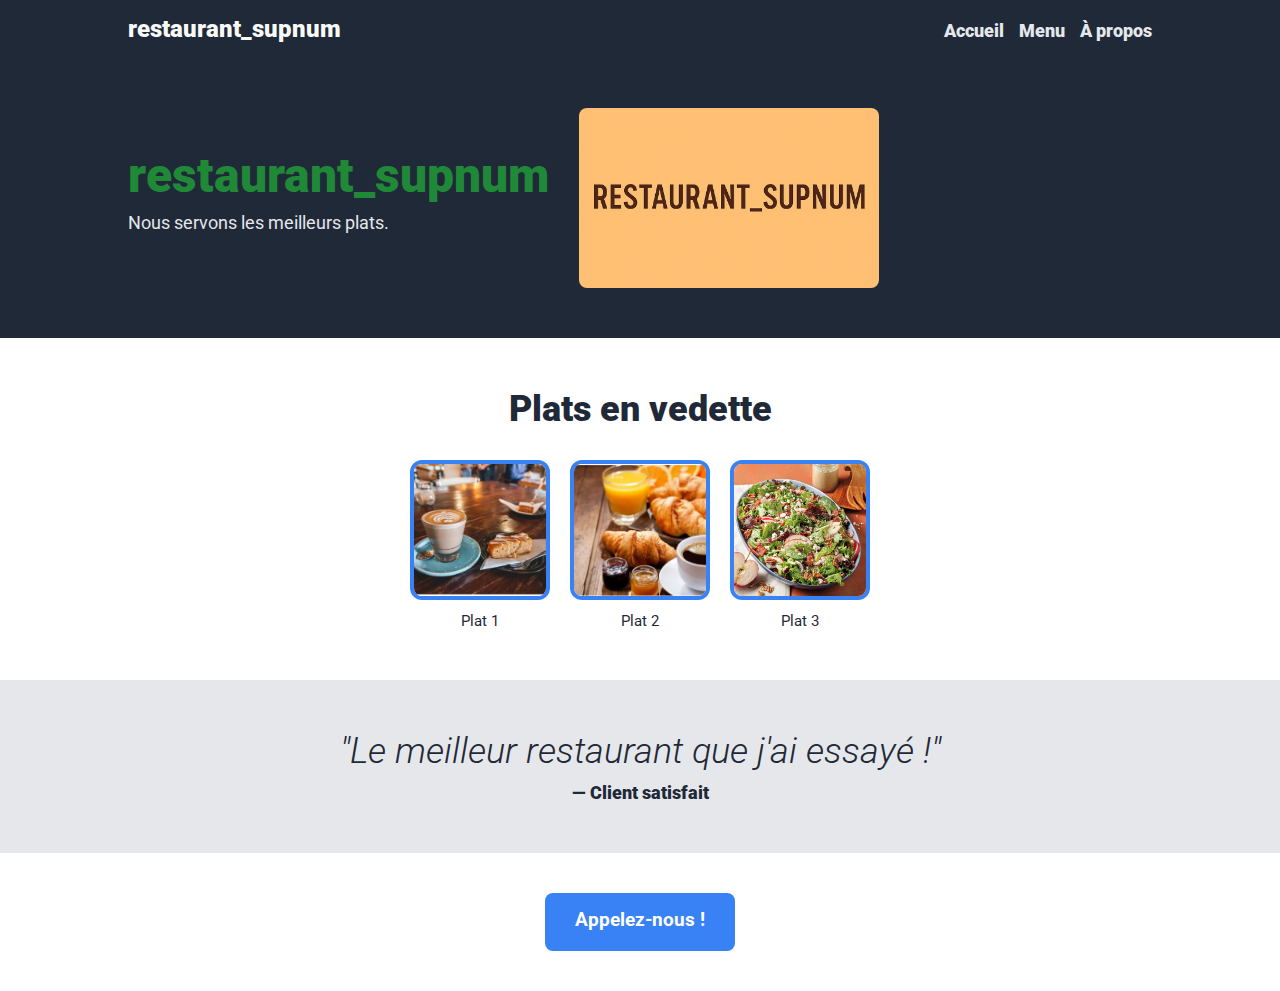
<file: index.html>
<!DOCTYPE html>
<html lang="fr">
<head>
  <meta charset="UTF-8">
  <meta name="viewport" content="width=device-width, initial-scale=1.0">
  <title>restaurant_supnum</title>
  <link href="https://fonts.googleapis.com/css2?family=Roboto:wght@300;900&display=swap" rel="stylesheet">
  <style>
    *{
        margin:0;
        padding:0;
        box-sizing:border-box
    }
    body{
        font-family:'Roboto',sans-serif;
        background:#fff;
        color:#1F2937
    }
    .h,.f{
        background:#1F2937;
        color:#F9FAF8;
        padding:15px 10%;
        display:flex;
        justify-content:space-between;
        align-items:center
    }
    .h div{
        font-size:24px;
        font-weight:900
    }
    .h a{
        color:#E5E7EB;
        margin-left:15px
        ;text-decoration:none;
        font-size:18px
    }
    .hero{
        background:#1F2937;
        color:#1F8937;
        padding:50px 10%;
        display:flex;gap:30px;
        align-items:center
    }
    .hero h1{font-size:48px;
        font-weight:900;
        margin-bottom:8px
    }
    .hero p{
        font-size:18px;
        color:#E5E7EB;
        margin-bottom:16px}

    .img{
        background:#1F2937;
        width:300px;
        height:180px;
        border-radius:8px;
        object-fit:cover
    }
    .info{padding:50px 10%;
        text-align:center
    }
    .info h2{
        font-size:36px;
        font-weight:900;
        margin-bottom:30px
    }
    .cards{display:flex;
        justify-content:center;
        gap:20px;
        flex-wrap:wrap
    }
    .c{
        width:140px
    }
    .ci{
        width:140px;
        height:140px;
        border:4px solid #3882F6;
        border-radius:12px;
        margin-bottom:8px;
        object-fit:cover
    }
    .c p{
        font-size:15px
    }
    .quote{background:#E5E7EB;
        padding:50px 10%;
        text-align:center
    }
    .quote p{
        font-size:36px;
        font-weight:300;
        font-style:italic;
        color:#1F2937
    }
    .quote div{
        font-weight:900;
        font-size:18px;
        margin-top:10px
    }
    .cta{
        padding:40px 10%;
        display:flex;
        justify-content:center
    }
    .ct{
        background:#3882F6;
        color:#fff;
        padding:15px 30px;
        border-radius:8px;
        text-align:center;max-width:600px
    }
    .ct h3{
        font-size:19px;
        margin-bottom:5px
    }
    .f{
        background:#1F2937;
        color:#F9FAF8;
        text-align:center;
        padding:20px;
        font-size:14px
    }
  </style>
</head>
<body>

  <header class="h">
    <div>restaurant_supnum</div>
    <div><a href="#">Accueil</a><a href="#">Menu</a><a href="#">À propos</a></div>
  </header>

  
  <section class="hero">
    <div>
      <h1>restaurant_supnum</h1>
      <p>Nous servons les meilleurs plats.</p>
    </div>
    <img src="WhatsApp Image 2025-11-10 at 19.24.55_7b1b4af7.jpg" alt="Restaurant" class="img">
  </section>

  <section class="info">
    <h2>Plats en vedette</h2>
    <div class="cards">
      <div class="c">
        <img src="WhatsApp Image 2025-11-10 at 19.46.15_099a2e5d.jpg" alt="petit de jenne" class="ci">
        <p>Plat 1</p>
      </div>
      <div class="c">
        <img src="WhatsApp Image 2025-11-10 at 19.46.28_c91d93d4.jpg" alt="Plat Oriental" class="ci">
        <p>Plat 2</p>
      </div>
      <div class="c">
        <img src="WhatsApp Image 2025-11-10 at 19.46.44_94576cf4.jpg" alt="Plat Marin" class="ci">
        <p>Plat 3</p>
      </div>
      
      </div>
    </div>
  </section>

  <section class="quote">
    <p>"Le meilleur restaurant que j'ai essayé !"</p>
    <div>— Client satisfait</div>
  </section>

  <section class="cta">
    <div class="ct">
      <h3>Appelez-nous !</h3>
      


</body>
</html>
</file>
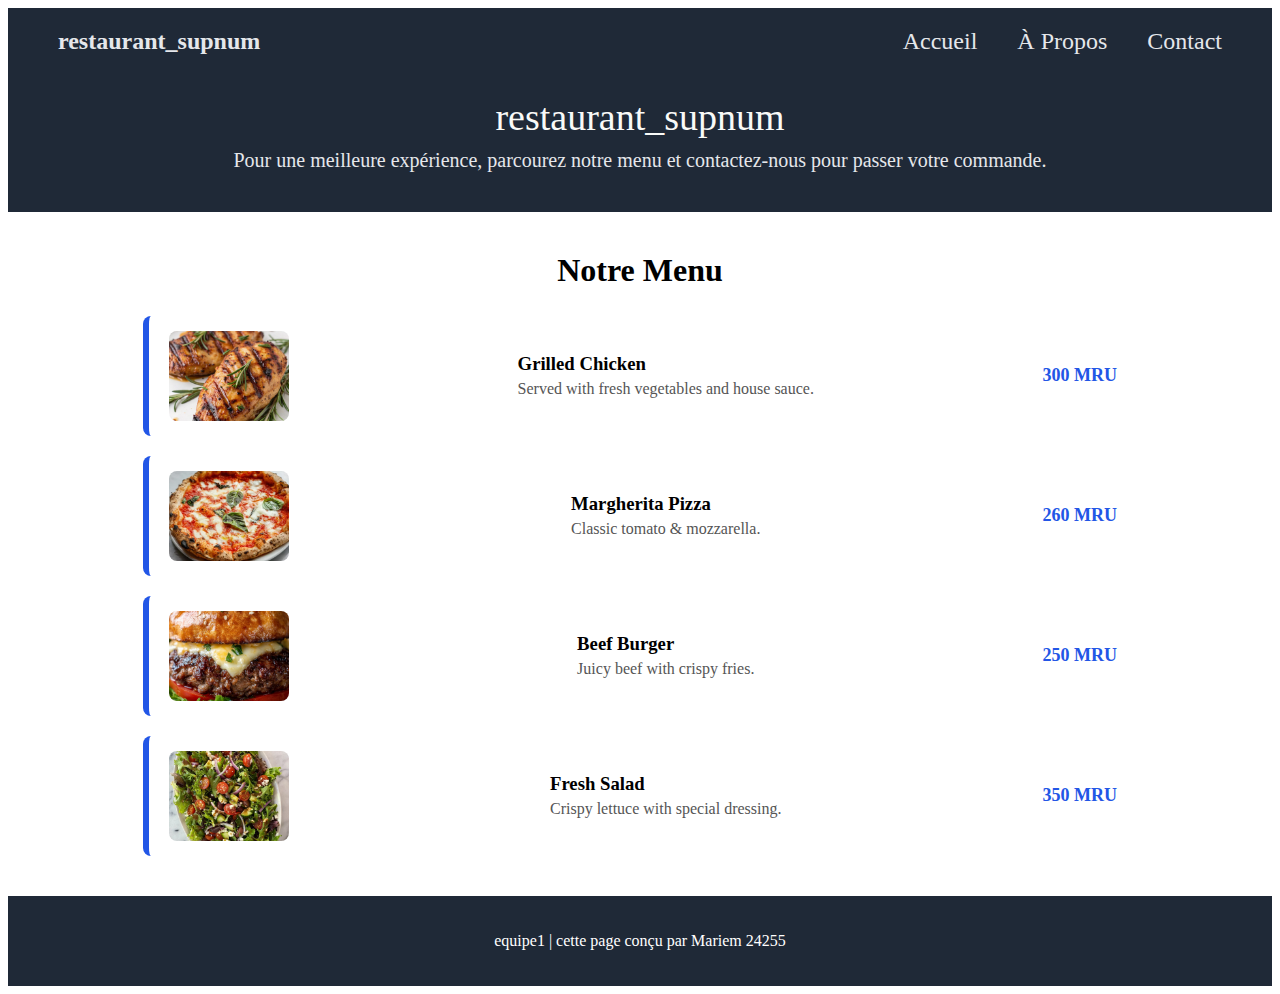
<file: menu.html>
<!DOCTYPE html>
<html>
<head>
    <meta charset="UTF-8">
    <meta name="author" content="mariem 24255">
    <meta name="viewport" content="width=device-width, initial-scale=1.0">

    
    <link href="https://fonts.googleapis.com/css2?family=Roboto:wght@300;400;700&display=swap" rel="stylesheet">

    <link rel="stylesheet" href="menu.css">
    <title>Restaurant Menu</title>

</head>

<body>

    <div id="up">
        <header>
            <span id="logo">restaurant_supnum</span>
            <div id="pages">
                <a href="index.html">Accueil</a>
                <a href="AboutUs.html">À Propos</a>
                <a href="contact.html">Contact</a>
            </div>
        </header>
        

        <div id="txt">
            <p class="title">restaurant_supnum </p>
            <p class="subtitle">Pour une meilleure expérience, parcourez notre menu et contactez-nous pour passer votre commande.</p>
        </div>
    </div>
    

    <h2 class="center">Notre Menu</h2>

    <div class="menu">
        <img src="This Maple Rosemary Grilled Chicken is a….jpg" alt="Grilled Chicken">
        <div>
            <h3>Grilled Chicken</h3>
            <p>Served with fresh vegetables and house sauce.</p>
        </div>
        <span class="price">300 MRU</span>
    </div>

    <div class="menu">
        <img src="Pizza Margherita Recipe _ Eataly.jpg" alt="Margherita Pizza">
        <div>
            <h3>Margherita Pizza</h3>
            <p>Classic tomato & mozzarella.</p>
        </div>
        <span class="price">260 MRU</span>
    </div>

    <div class="menu">
        <img src="Craving a quick & delicious dinner_ This ground….jpg" alt="Beef Burger">
        <div>
            <h3>Beef Burger</h3>
            <p>Juicy beef with crispy fries.</p>
        </div>
        <span class="price">250 MRU</span>
    </div>

    <div class="menu">
        <img src="Best Simple Side Salad gluten-free Easy Recipe….jpg" alt="Salad">
        <div>
            <h3>Fresh Salad</h3>
            <p>Crispy lettuce with special dressing.</p>
        </div>
        <span class="price"> 350 MRU </span>
    </div>

    <footer>
        <p> equipe1 | cette page conçu par Mariem 24255</p>
    </footer>

</body>
</html>
</file>
<file: menu.css>
header {
    display: flex;
    justify-content: space-between;
}
#logo{
    align-content: right;
    margin-top: 0px;
    padding: 0px;
    font-weight: 700;
    font-size: 24px;
    color: #E5E7EB;
}
#pages{
    display: flex;
    gap: 20px; 
    align-items: center;
    align-content: left;
    margin-top: 0px;
    padding: 0px;
    font-size: 24px;
    color: #E5E7EB;
}
#up{
    background-color:#1F2937 ;
    padding: 20px 50px;
    align-items: center;
}
.menu {
    display: flex;
    justify-content: space-between;
    background: white;
    padding: 15px 20px;
    border-radius: 8px;
    margin-bottom: 15px;
    border-left: 6px solid #e67e22;
}

.menu h3 {
    margin: 0;
    font-weight: 700;
}

.menu p {
    margin: 5px 0 0;
    font-weight: 300;
    color: #555;
}

.price {
    font-weight: 700;
    font-size: 18px;
    color: #2256e6;
}

#pages a {
    text-decoration: none;
    margin-left: 20px;
    color: #E5E7EB;
    font-weight: 400;
}

#pages a:hover {
    color: #2256e6;
}

#txt {
    text-align: center;
    margin-top: 40px;
}

#txt .title {
    font-size: 38px;
    color: #F9FAF8;
    margin: 0;
}

#txt .subtitle {
    font-size: 20px;
    color: #E5E7EB;
    margin-top: 10px;
}

h2 {
    text-align: center;
    margin-top: 40px;
    font-size: 32px;
    font-weight: 700;
}

.menu {
    display: flex;
    align-items: center;
    background: #ffffff;
    border-left: 6px solid #2256e6;
    margin: 20px auto;
    padding: 15px 20px;
    width: 75%;
    border-radius: 8px;
    gap: 20px;
}

.menu img {
    width: 120px;
    height: 90px;
    border-radius: 8px;
    object-fit: cover;
}

footer {
    background-color: #1F2937;
    color: white;
    padding: 20px;
    text-align: center;
    margin-top: 40px;
    font-size: 16px;
}
</file>
